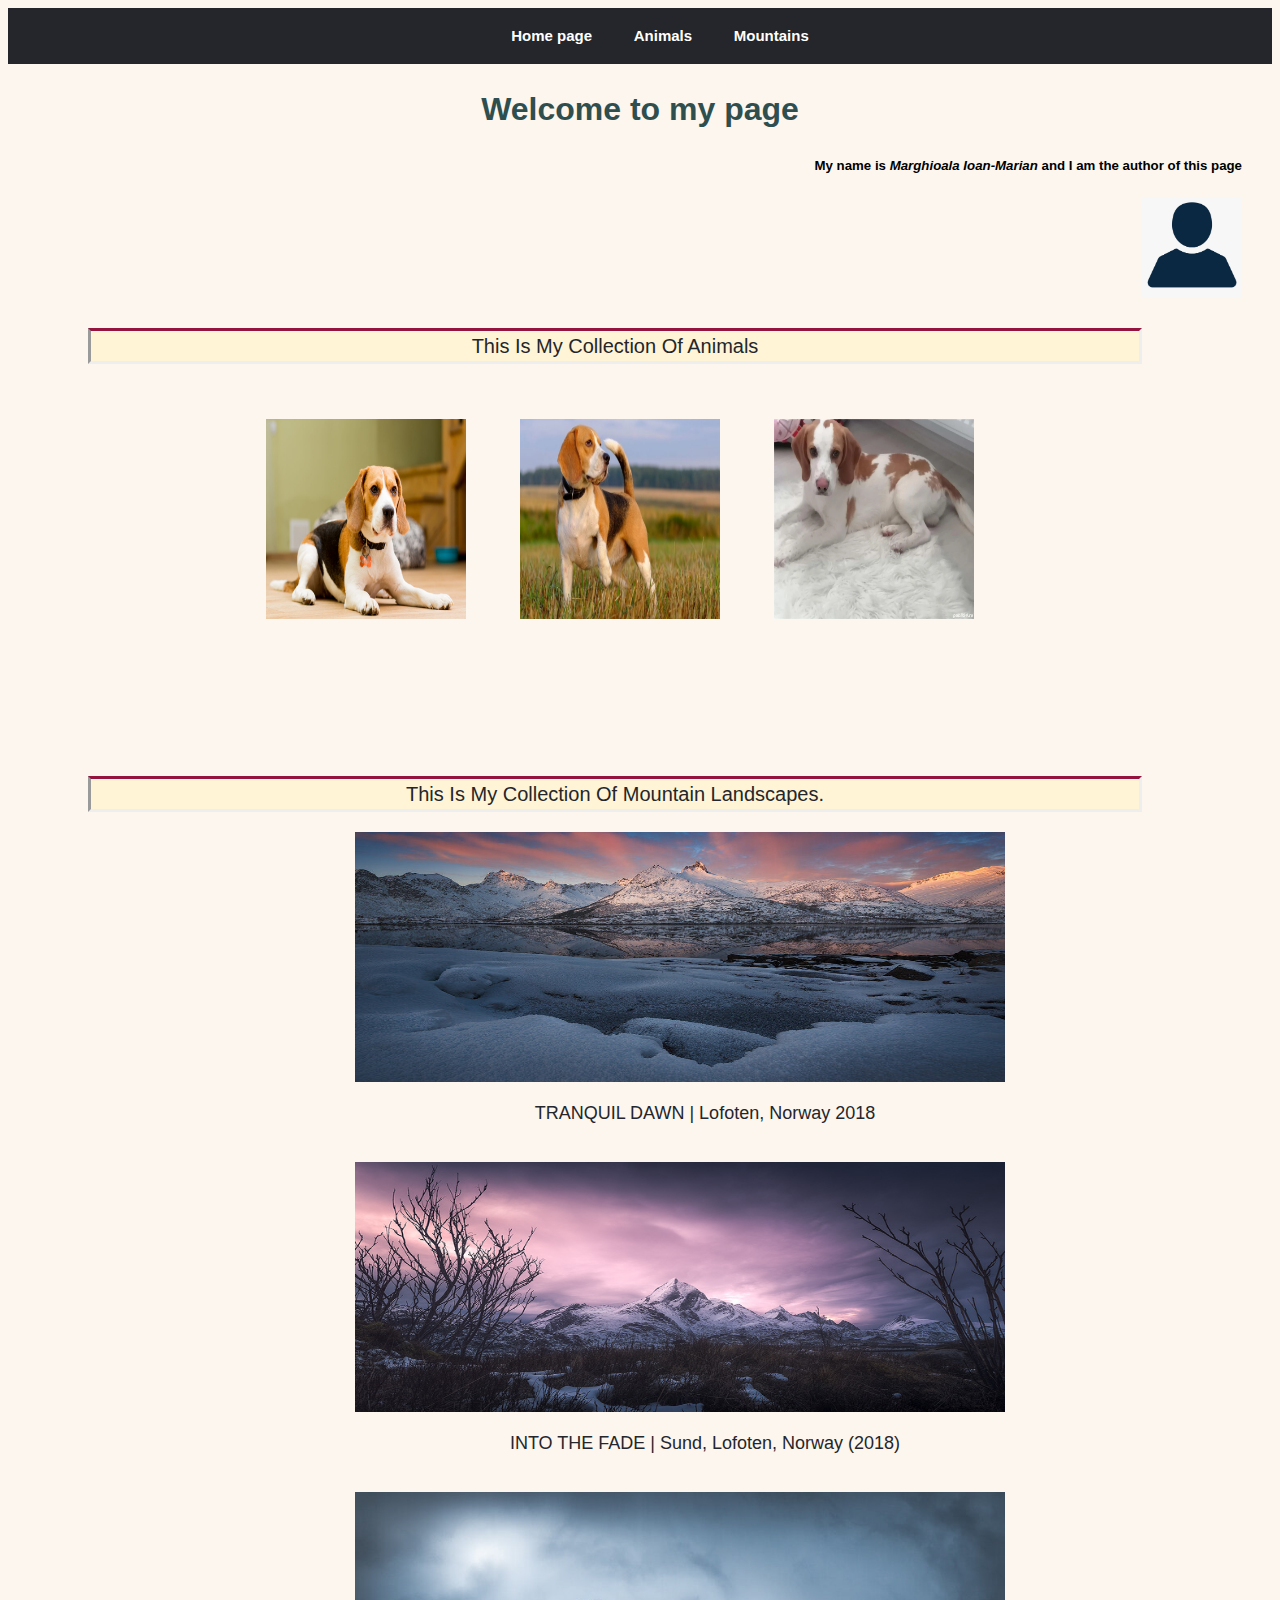
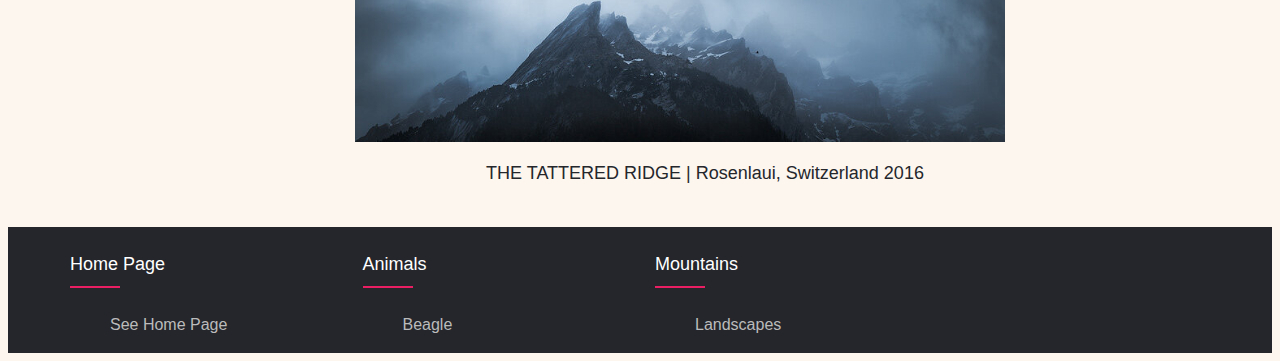
<file: index.html>
<html>

<head>
	<div class="header-zone">

		<nav id="nav">
			<ul class="nav-pages">
			  <li><a href="index.html">Home page</a></li>
			  <li><a href="./pages/animals.html">Animals</a></li>
			  <li><a href="./pages/landscapes.html">Mountains</a></li>
			</ul>
		  </nav>

		<h1 id="title">Welcome to my page</h1>

		<h5 id="author">My name is <i>Marghioala Ioan-Marian</i> and I am the author of this page</h5>

		<img id="person-photo" src="person.jpg">
	</div>

	

	<link rel="stylesheet" href="index.css">
</head>


<body>
	<div class="animals-collection">
		<p id="text-collection">This is my collection of animals</p>

		<div id="hamham">
			<img class="beagle" src="beagle/beagle1.jpg">
			<img class="beagle" src="beagle/beagle2.jpg">
			<img class="beagle" src="beagle/beagle3.jpg">
		</div>

	</div>

	<div class="content-links">
		<p id="text-collection-links">This is my collection of mountain landscapes.</p>

		<div class="content-links photo">
			<a href="https://www.laanscapes.com/ghostly-mountains"><img class="mountain"
					src="mountain/mountain1.jpg"></a>
			<p class="content-links text">TRANQUIL DAWN | Lofoten, Norway 2018</p>

			<a href="https://www.laanscapes.com/ghostly-mountains"><img class="mountain"
					src="mountain/mountain2.jpg"></a>
			<p class="content-links text">INTO THE FADE | Sund, Lofoten, Norway (2018)</p>
			
			<a href="https://www.laanscapes.com/ghostly-mountains"><img class="mountain"
					src="mountain/mountain3.jpg"></a>
			<p class="content-links text">THE TATTERED RIDGE | Rosenlaui, Switzerland 2016</p>
		</div>

	</div>

	<footer class="footer">
		<div class="container">
			<div class="row">
				<div class="footer-column">
					<h4>Home page</h4>
					<ul>
						<li><a href="index.html">See home page</a></li>
					</ul>
				</div>
				<div class="footer-column">
					<h4>Animals</h4>
					<ul>
						<li><a href="./pages/animals.html">Beagle</a></li>
					</ul>
				</div>
				<div class="footer-column">
					<h4>Mountains</h4>
					<ul>
						<li><a href="./pages/landscapes.html">Landscapes</a></li>
					</ul>
				</div>
			</div>
		</div>
	</footer>


</body>

</html>
</file>
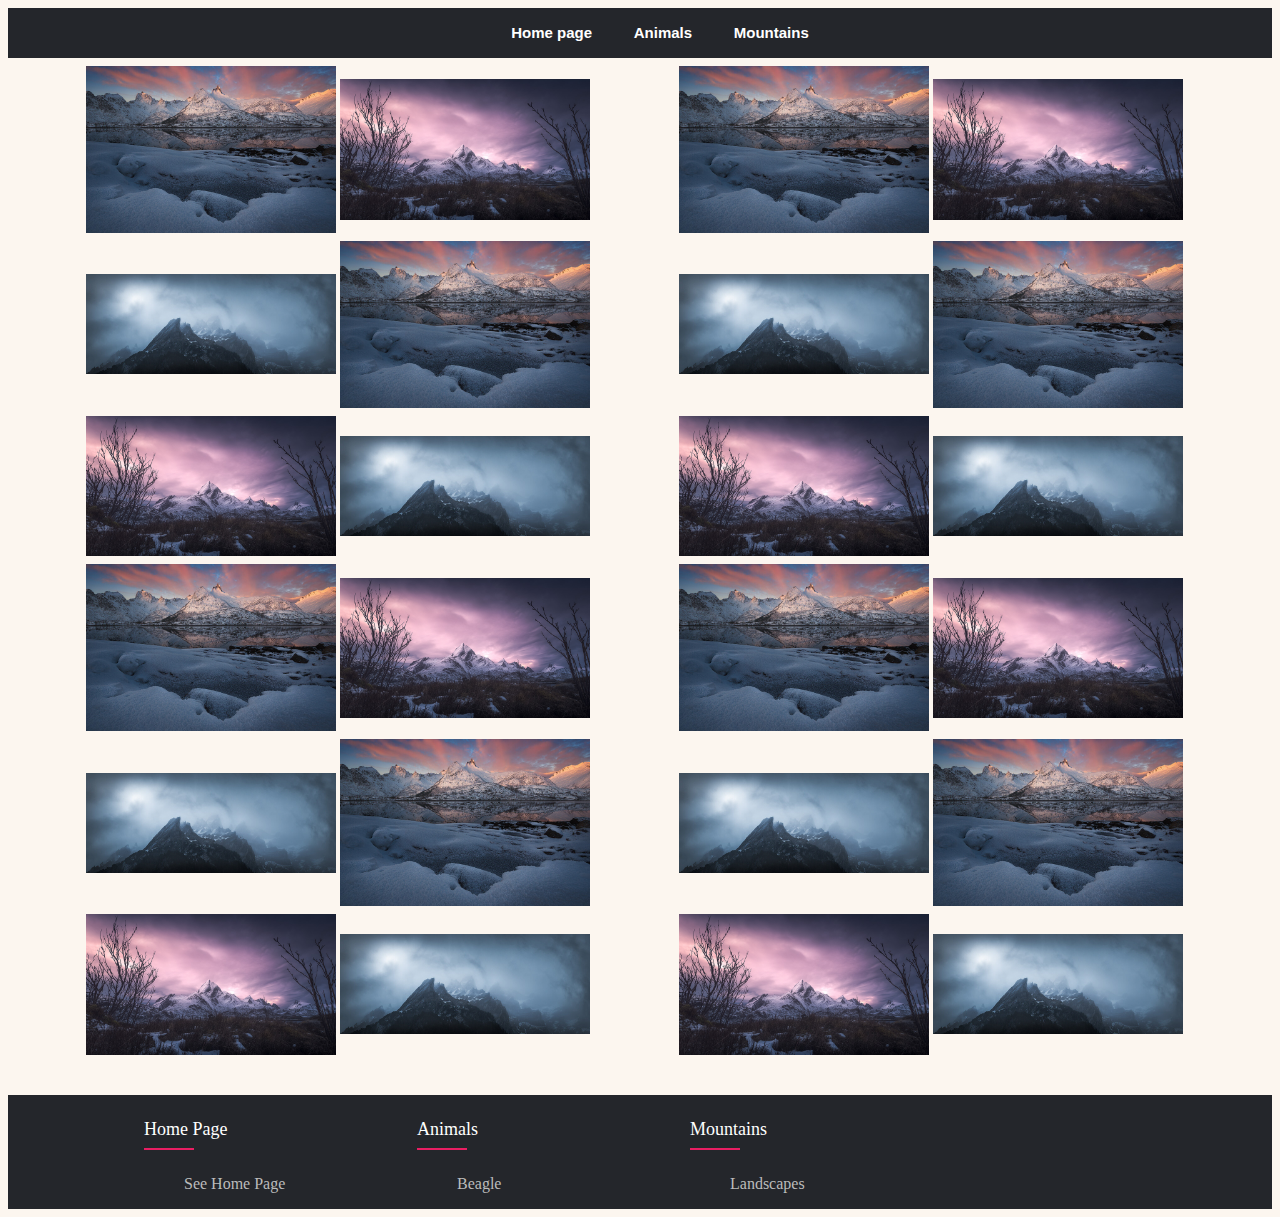
<file: pages/landscapes.html>
<html>

<head>

    <nav id="nav">
        <ul class="nav-pages">
          <li><a href="../index.html">Home page</a></li>
          <li><a href="./animals.html">Animals</a></li>
          <li><a href="./landscapes.html">Mountains</a></li>
        </ul>
      </nav>

    <link rel="stylesheet" href="./landscapes.css">
</head>

<body>
	<div class="row">

		<div class="column">
		  <img src="../mountain/mountain1.jpg">
		  <img src="../mountain/mountain2.jpg">
		  <img src="../mountain/mountain3.jpg">
		  <img src="../mountain/mountain1.jpg">
		  <img src="../mountain/mountain2.jpg">
		  <img src="../mountain/mountain3.jpg">
		  <img src="../mountain/mountain1.jpg">
		  <img src="../mountain/mountain2.jpg">
		  <img src="../mountain/mountain3.jpg">
		  <img src="../mountain/mountain1.jpg">
		  <img src="../mountain/mountain2.jpg">
		  <img src="../mountain/mountain3.jpg">
		</div>

		<div class="column">
		  <img src="../mountain/mountain1.jpg">
		  <img src="../mountain/mountain2.jpg">
		  <img src="../mountain/mountain3.jpg">
		  <img src="../mountain/mountain1.jpg">
		  <img src="../mountain/mountain2.jpg">
		  <img src="../mountain/mountain3.jpg">
		  <img src="../mountain/mountain1.jpg">
		  <img src="../mountain/mountain2.jpg">
		  <img src="../mountain/mountain3.jpg">
		  <img src="../mountain/mountain1.jpg">
		  <img src="../mountain/mountain2.jpg">
		  <img src="../mountain/mountain3.jpg">
		</div>

	  </div>




    <footer class="footer">
		<div class="container">
			<div class="row">
				<div class="footer-column">
					<h4>Home page</h4>
					<ul>
						<li><a href="../index.html">See home page</a></li>
					</ul>
				</div>
				<div class="footer-column">
					<h4>Animals</h4>
					<ul>
						<li><a href="./animals.html">Beagle</a></li>
					</ul>
				</div>
				<div class="footer-column">
					<h4>Mountains</h4>
					<ul>
						<li><a href="./landscapes.html">Landscapes</a></li>
					</ul>
				</div>
			</div>
		</div>
	</footer>
</body>

</html>
</file>
<file: index.css>
#title {
    color: darkslategray;
    text-align: center;
}

body {
    background-color: #fcf6ef;
}

#author {
    text-align: right;
    margin-right: 30px;
}

#person-photo {
    width: 100px;
    height: 100px;
    float: right;
    margin-right: 30px;
}

.animals-collection {
    display: flex;
    flex-direction: column;

}

#text-collection {
    font-size: 20px;
    margin-top: 130px;
    margin-left: 80px;
    margin-inline-end: 0px;
    border-style: inset;
    border-block-start-color: #e91e63;
    text-align: center;
    color:#24262b;
    background-color:#fff4d6;
    text-transform: capitalize;
    margin-bottom: 35px;
    font-weight: 500;
    position: relative;
    font-family: 'Segoe UI', Tahoma, Geneva, Verdana, sans-serif;
}
.beagle {
    width: 200px;
    height: 200px;
    margin: 20px;
    margin-left: 30px;
}

#hamham {
    margin-left: 80px;
    text-align: center;
}


.photo {
    margin-left: 80px;
    text-align: center;
}

.text {
    margin-left: 50px;
    font-size: 18px;
    color:#24262b;
    text-transform: capitalize;
    margin-bottom: 35px;
    font-weight: 500;
    position: relative;
    font-family: 'Segoe UI', Tahoma, Geneva, Verdana, sans-serif;
}

.mountain {
    width: 650px;
    height: 250px;
}

#text-collection-links {
    font-size: 20px;
    margin-top: 130px;
    margin-left: 80px;
    border-style: inset;
    border-block-start-color: #e91e63;
    text-align: center;
    margin-inline-end: 130px;
    color:#24262b;
    background-color: #fff4d6;
    text-transform: capitalize;
    font-weight: 500;
    font-family: 'Segoe UI', Tahoma, Geneva, Verdana, sans-serif;
}


/*  FOOTER */

body{
	line-height: 1.5;
	font-family: 'Poppins', sans-serif;
}
*{
	box-sizing: border-box;
}

.container {
    max-width: 1170px;
    margin: auto;
}

.row {
    display: flex;
    flex-wrap: wrap;
}

ul {
    list-style: none;
}

.footer {
    margin-top: 40px;
    background-color: #24262b;
}

.footer-column {
    width: 25%;
    padding: 0 15px;
}

.footer-column h4 {
    font-size: 18px;
    color: #ffffff;
    text-transform: capitalize;
    margin-bottom: 35px;
    font-weight: 500;
    position: relative;
}

.footer-column h4::before {
    content: '';
    position: absolute;
    left: 0;
    bottom: -10px;
    background-color: #e91e63;
    height: 2px;
    box-sizing: border-box;
    width: 50px;
}

.footer-column ul li:not(:last-child) {
    margin-bottom: 10px;
}

.footer-column ul li a {
    font-size: 16px;
    text-transform: capitalize;
    color: #ffffff;
    text-decoration: none;
    font-weight: 300;
    color: #bbbbbb;
    display: block;
    transition: all 0.3s ease;
}

.footer-column ul li a:hover {
    color: #ffffff;
    padding-left: 8px;
}



/*  NAV */

#nav {
    display: flex;
    justify-content: space-around;
    align-items: center;
    min-height: 8px;
    background-color: #24262b;
    font-family: 'Segoe UI', Tahoma, Geneva, Verdana, sans-serif;
}

.nav-pages {
    display: flex;
    justify-content: space-around;
    width: 30%;
}

.nav-pages a {
    color: white;
    font-weight: bold;
    font-size: 15px;
    padding: 10px;
    text-decoration: none;
}
</file>
<file: pages/landscapes.css>
body {
    background-color: #fcf6ef;
}

/*  NAV */

#nav {
    display: flex;
    justify-content: space-around;
    align-items: center;
    min-height: 8px;
    background-color: #24262b;
    font-family: 'Segoe UI', Tahoma, Geneva, Verdana, sans-serif;
}

.nav-pages {
    display: flex;
    justify-content: space-around;
    width: 30%;
}

.nav-pages a {
    color: white;
    font-weight: bold;
    font-size: 15px;
    padding: 10px;
    text-decoration: none;
}


/*  BODY */

.row {
    display: flex;
    flex-wrap: wrap;
    padding: 0 4px;
    margin-left: 70px;
}

/* Create two equal columns that sits next to each other */
.column {
    flex: 50%;
    padding: 0 4px;
}

.column img {
    margin-top: 8px;
    vertical-align: middle;
}

img {
    width: 250px;
    height: auto;
}

/*  FOOTER */


* {
    box-sizing: border-box;
}

.container {
    max-width: 1170px;
    margin: auto;
}

.row {
    display: flex;
    flex-wrap: wrap;
}

ul {
    list-style: none;
}

.footer {
    margin-top: 40px;
    background-color: #24262b;
}

.footer-column {
    width: 25%;
    padding: 0 15px;
}

.footer-column h4 {
    font-size: 18px;
    color: #ffffff;
    text-transform: capitalize;
    margin-bottom: 35px;
    font-weight: 500;
    position: relative;
}

.footer-column h4::before {
    content: '';
    position: absolute;
    left: 0;
    bottom: -10px;
    background-color: #e91e63;
    height: 2px;
    box-sizing: border-box;
    width: 50px;
}

.footer-column ul li:not(:last-child) {
    margin-bottom: 10px;
}

.footer-column ul li a {
    font-size: 16px;
    text-transform: capitalize;
    color: #ffffff;
    text-decoration: none;
    font-weight: 300;
    color: #bbbbbb;
    display: block;
    transition: all 0.3s ease;
}

.footer-column ul li a:hover {
    color: #ffffff;
    padding-left: 8px;
}
</file>
